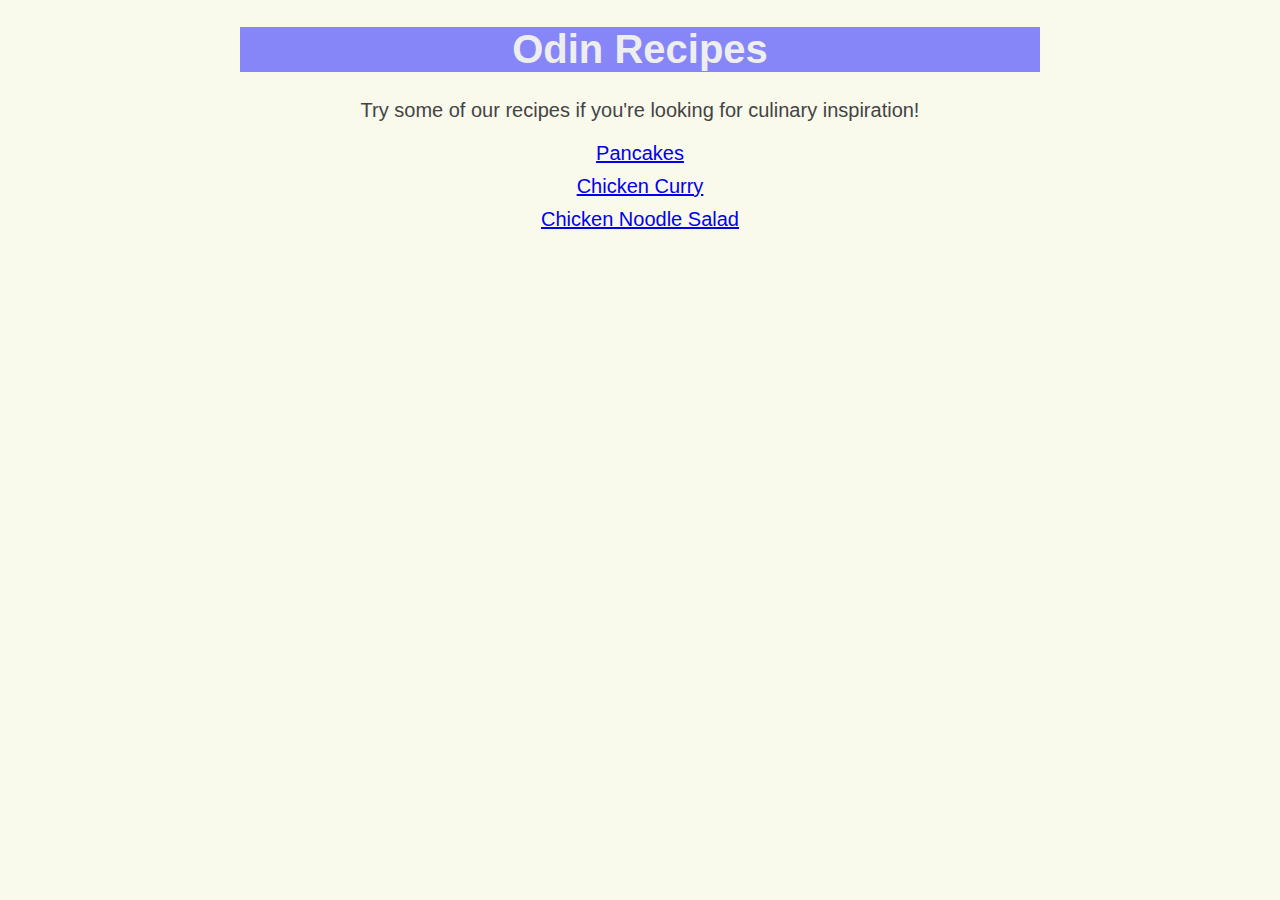
<file: index.html>
<!DOCTYPE html>
<html lang="en">
    <head>
        <meta charset="utf-8">
        <link rel="stylesheet" href="css/style.css">
        <title>Odin Recipes</title>
    </head>

    <body>
        <h1>Odin Recipes</h1>
        <p>Try some of our recipes if you're looking for culinary inspiration!</p>
        <ul class="recipe-list">
            <li><a href="recipes/pancakes.html">Pancakes</a></li>
            <li><a href="recipes/chicken-curry.html">Chicken Curry</a></li>
            <li><a href="recipes/chicken-noodle-salad.html">Chicken Noodle Salad</a></li>
        </ul>
    </body>
</html>
</file>
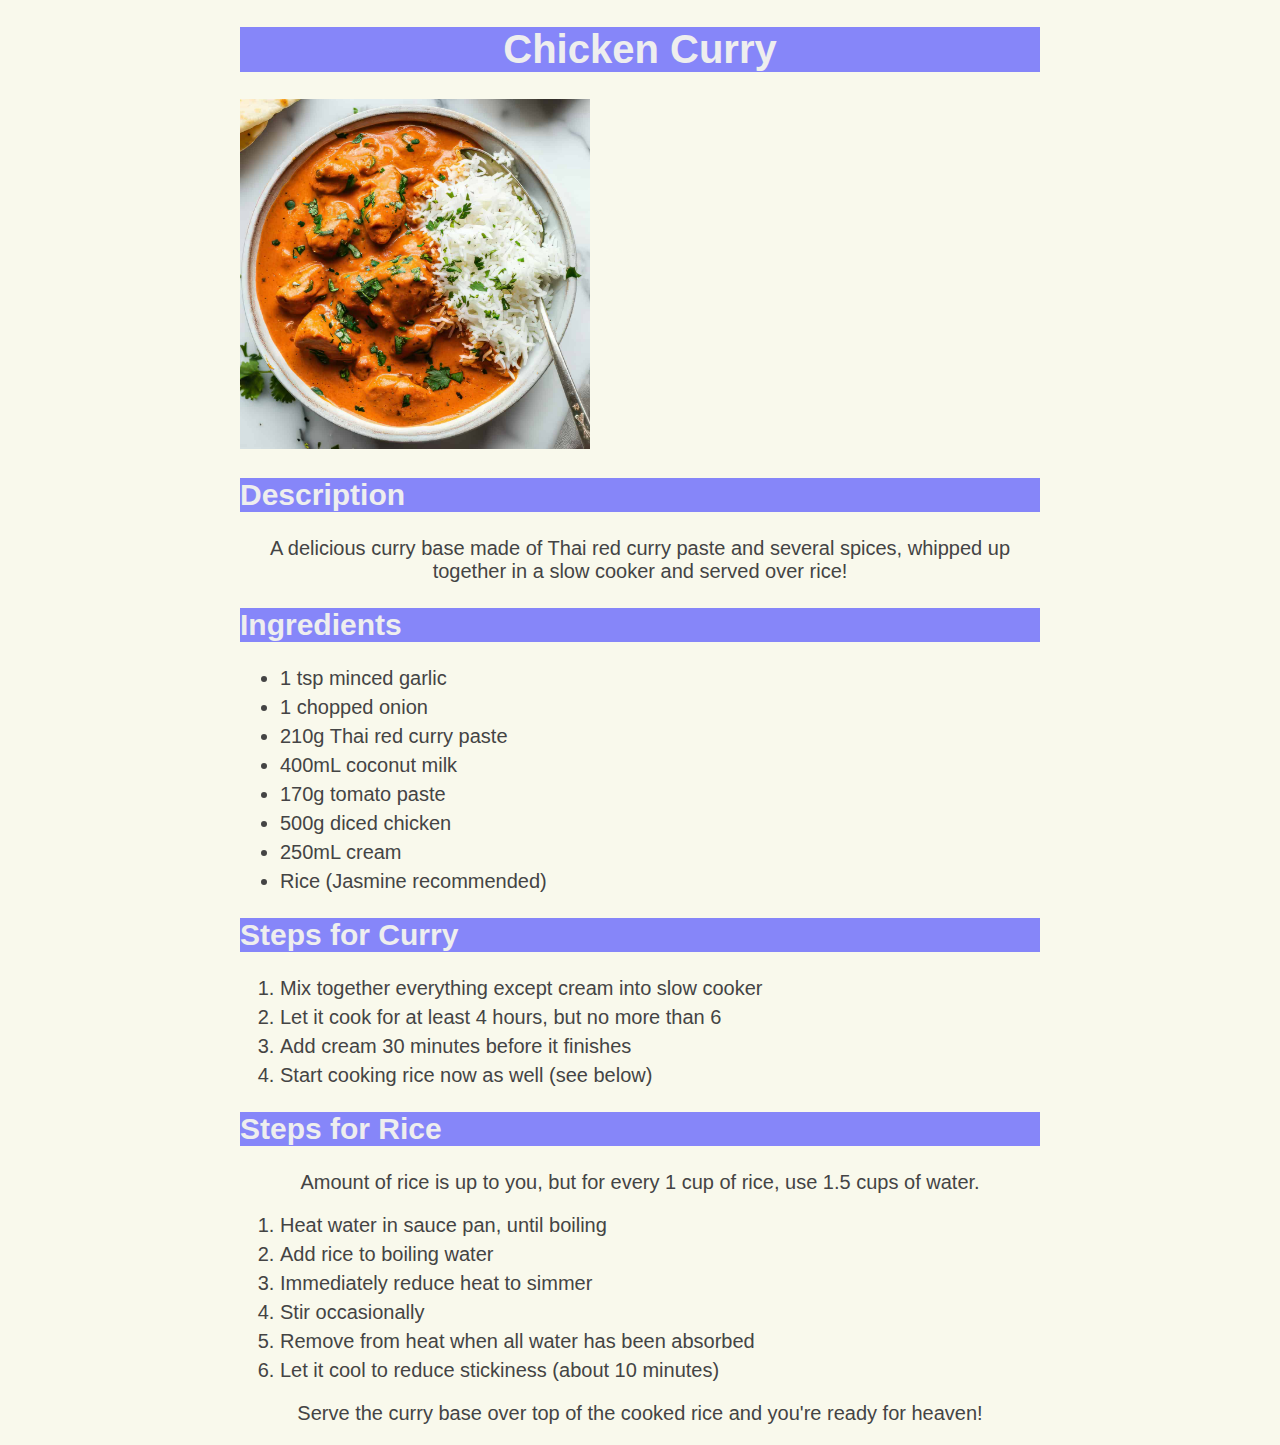
<file: recipes/chicken-curry.html>
<!DOCTYPE html>
<html lang="en">
    <head>
        <meta charset="utf-8">
        <link rel="stylesheet" href="../css/style.css">
        <title>Odin Recipes - Chicken Curry</title>
    </head>

    <body>
        <h1>Chicken Curry</h1>
        <img src="../img/chicken-curry.jpg" alt="Smooth, spicy curry on rice with chicken"
            width="350">
        <h2>Description</h2>
        <p>
            A delicious curry base made of Thai red curry paste and several spices,
            whipped up together in a slow cooker and served over rice!
        </p>
        <h2>Ingredients</h2>
        <ul class="ingredients-list">
            <li>1 tsp minced garlic</li>
            <li>1 chopped onion</li>
            <li>210g Thai red curry paste</li>
            <li>400mL coconut milk</li>
            <li>170g tomato paste</li>
            <li>500g diced chicken</li>
            <li>250mL cream</li>
            <li>Rice (Jasmine recommended)</li>
        </ul>
        <h2>Steps for Curry</h2>
        <ol class="steps-list">
            <li>Mix together everything except cream into slow cooker</li>
            <li>Let it cook for at least 4 hours, but no more than 6</li>
            <li>Add cream 30 minutes before it finishes</li>
            <li>Start cooking rice now as well (see below)</li>
        </ol>
        <h2>Steps for Rice</h2>
        <p>Amount of rice is up to you, but for every 1 cup of rice, use 1.5 cups of water.</p>
        <ol class="steps-list">
            <li>Heat water in sauce pan, until boiling</li>
            <li>Add rice to boiling water</li>
            <li>Immediately reduce heat to simmer</li>
            <li>Stir occasionally</li>
            <li>Remove from heat when all water has been absorbed</li>
            <li>Let it cool to reduce stickiness (about 10 minutes)</li>
        </ol>
        <p>Serve the curry base over top of the cooked rice and you're ready for heaven!</p>
    </body>
</html>
</file>
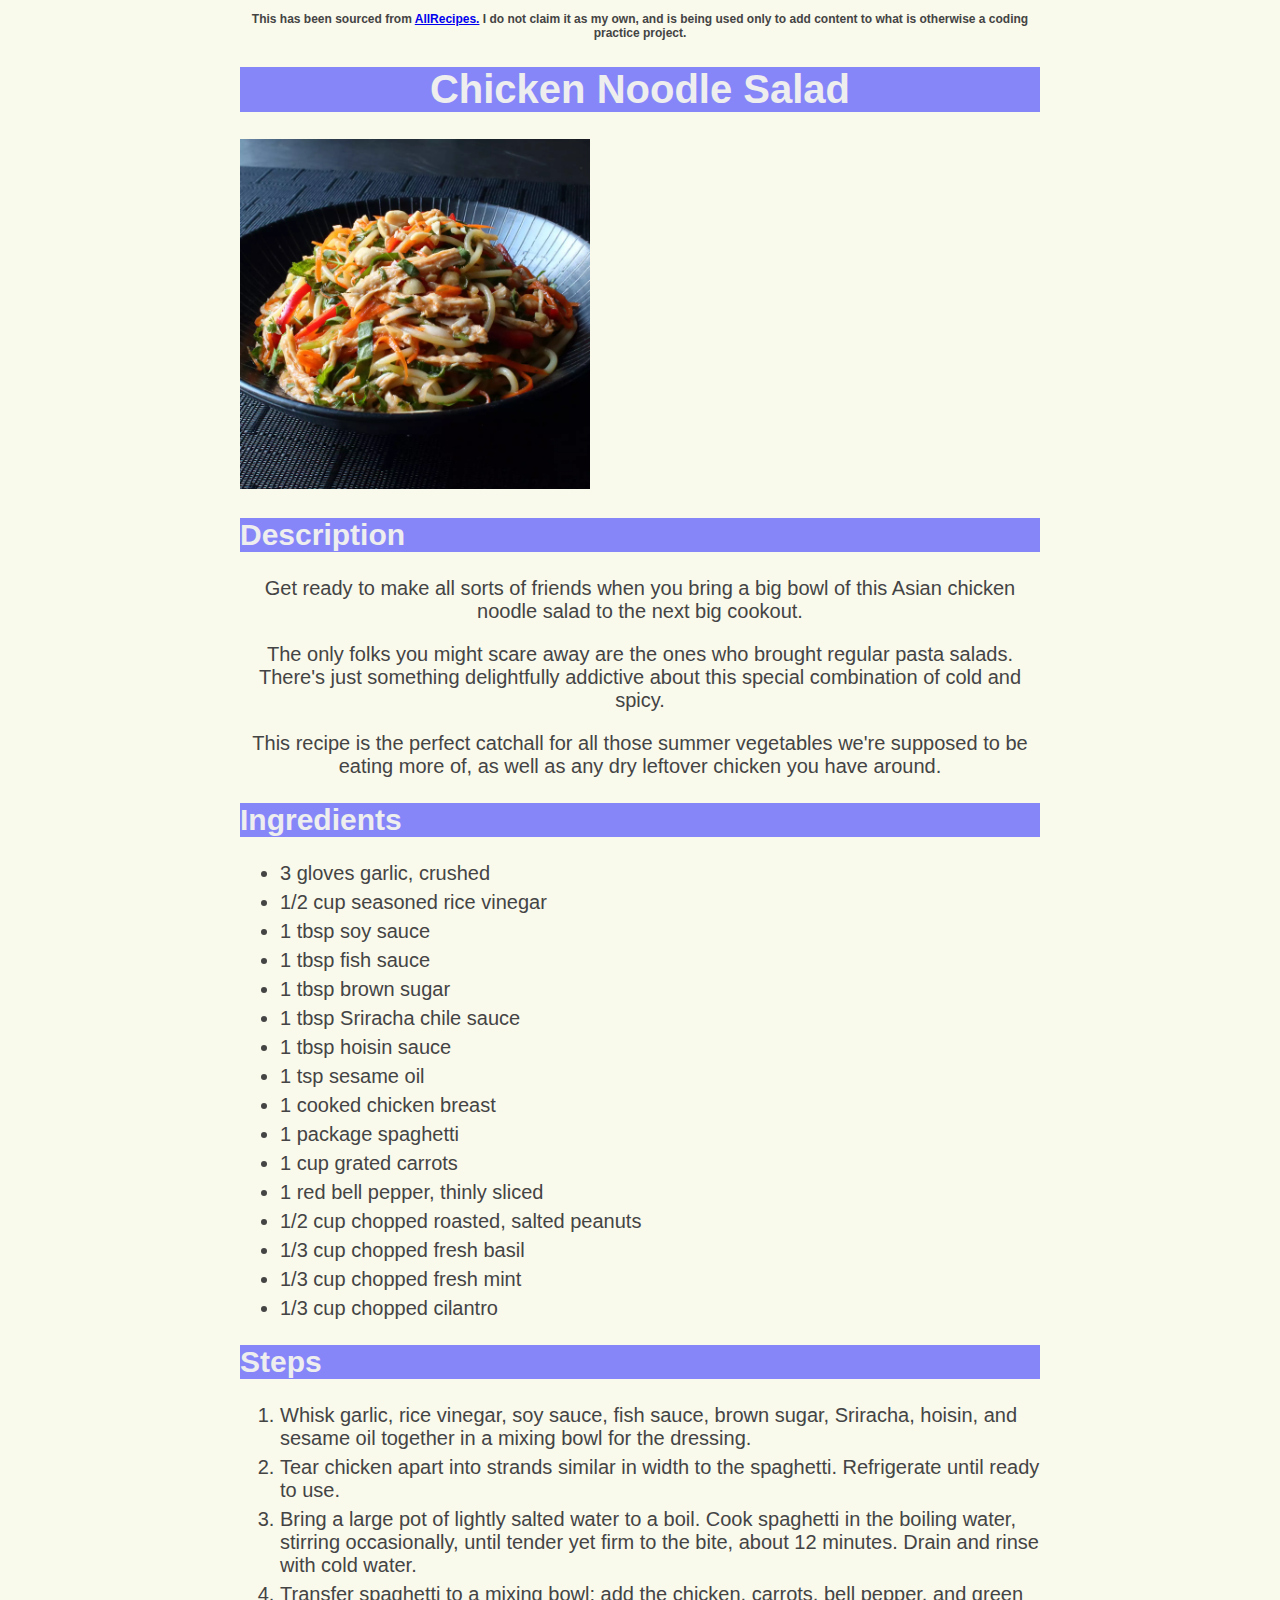
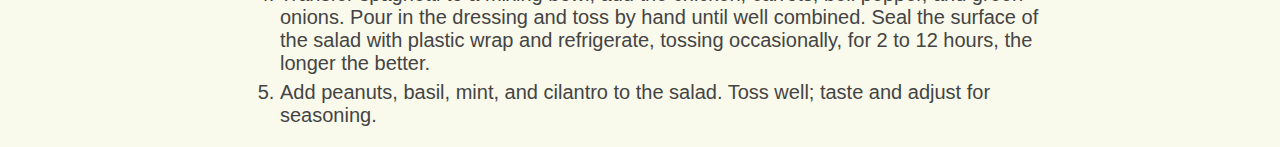
<file: recipes/chicken-noodle-salad.html>
<!DOCTYPE html>
<html lang="en">
    <head>
        <meta charset="UTF-8">
        <link rel="stylesheet" href="../css/style.css">
        <title>Odin Recipes - Chicken Noodle Salad</title>
    </head>

    <body>
        <p class="disclaimer">
            This has been sourced from 
            <a href="https://www.allrecipes.com/recipe/274367/chicken-noodle-salad/">AllRecipes.</a>
            I do not claim it as my own, and is being used only to add content to what is otherwise
            a coding practice project.
        </p>
        <h1>Chicken Noodle Salad</h1>
        <img src="../img/chicken-noodle-salad.webp" alt="Home-made chicken noodles, served cold"
            width="350">
        <h2>Description</h2>
        <p>
            Get ready to make all sorts of friends when you bring a big bowl of this 
            Asian chicken noodle salad to the next big cookout.
        </p>
        <p>
            The only folks you might scare away are the ones who brought 
            regular pasta salads. There's just something delightfully 
            addictive about this special combination of cold and spicy.
        </p>
        <p> 
            This recipe is the perfect catchall for all those summer 
            vegetables we're supposed to be eating more of, as well as 
            any dry leftover chicken you have around.
        </p>
        <h2>Ingredients</h2>
        <ul class="ingredients-list">
            <li>3 gloves garlic, crushed</li>
            <li>1/2 cup seasoned rice vinegar</li>
            <li>1 tbsp soy sauce</li>
            <li>1 tbsp fish sauce</li>
            <li>1 tbsp brown sugar</li>
            <li>1 tbsp Sriracha chile sauce</li>
            <li>1 tbsp hoisin sauce</li>
            <li>1 tsp sesame oil</li>
            <li>1 cooked chicken breast</li>
            <li>1 package spaghetti</li>
            <li>1 cup grated carrots</li>
            <li>1 red bell pepper, thinly sliced</li>
            <li>1/2 cup chopped roasted, salted peanuts</li>
            <li>1/3 cup chopped fresh basil</li>
            <li>1/3 cup chopped fresh mint</li>
            <li>1/3 cup chopped cilantro</li>
        </ul>
        <h2>Steps</h2>
        <ol class="steps-list">
            <li>
                Whisk garlic, rice vinegar, soy sauce, fish sauce, brown sugar, 
                Sriracha, hoisin, and sesame oil together in a mixing bowl for the dressing.
            </li>
            <li>
                Tear chicken apart into strands similar in width to the spaghetti. 
                Refrigerate until ready to use.
            </li>
            <li>
                Bring a large pot of lightly salted water to a boil. 
                Cook spaghetti in the boiling water, stirring occasionally, 
                until tender yet firm to the bite, about 12 minutes. 
                Drain and rinse with cold water.
            </li>
            <li>
                Transfer spaghetti to a mixing bowl; add the chicken, carrots, 
                bell pepper, and green onions. Pour in the dressing and toss by hand until well combined. 
                Seal the surface of the salad with plastic wrap and refrigerate, tossing occasionally, 
                for 2 to 12 hours, the longer the better. 
            </li>
            <li>
                Add peanuts, basil, mint, and cilantro to the salad. Toss well; taste and adjust for seasoning. 
            </li>
        </ol>
    </body>
</html>
</file>
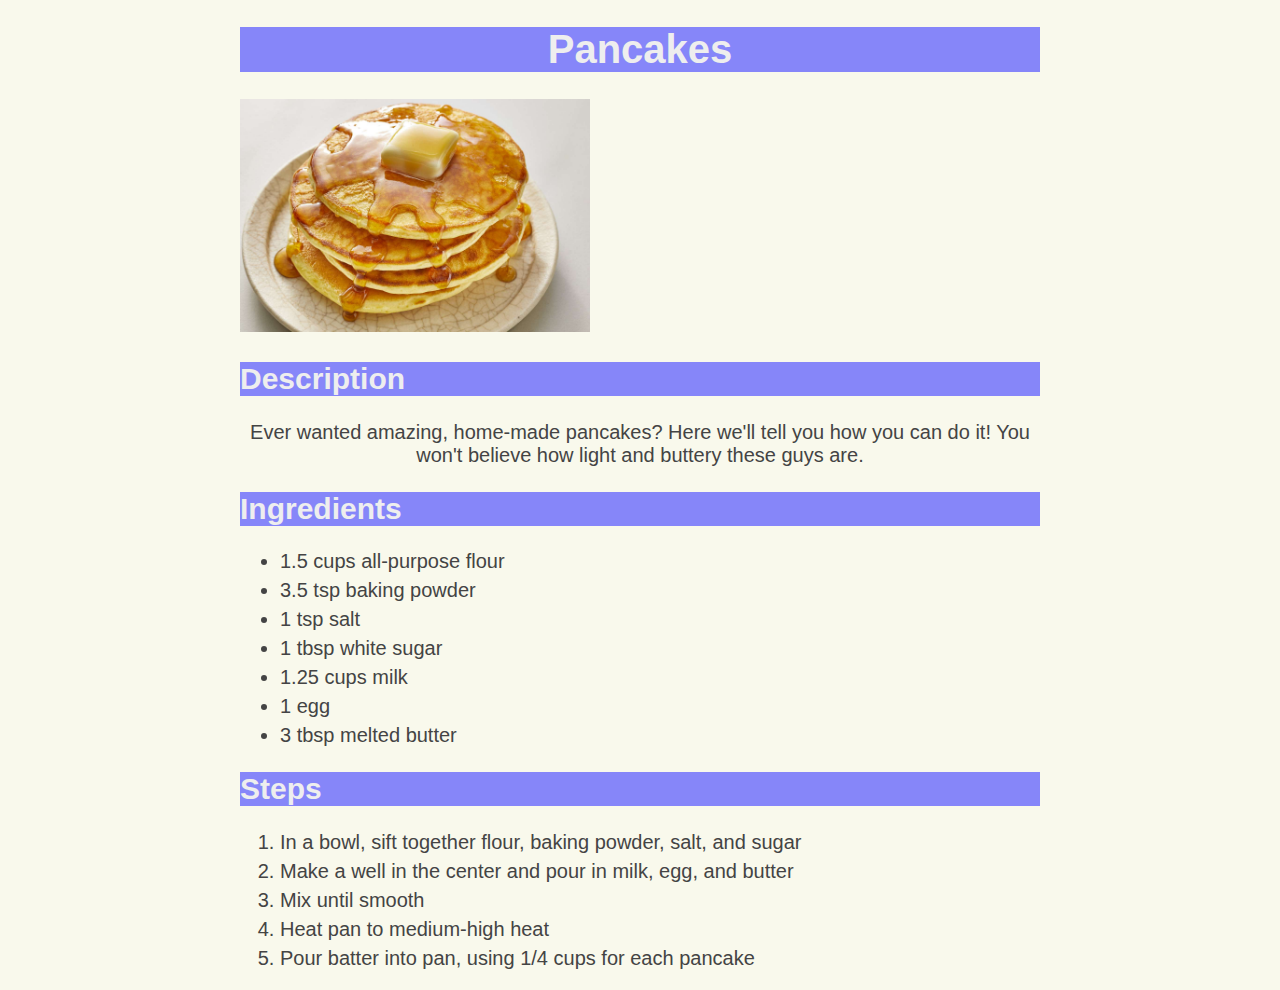
<file: recipes/pancakes.html>
<!DOCTYPE html>
<html lang="en">
    <head>
        <meta charset="utf-8">
        <link rel="stylesheet" href="../css/style.css">
        <title>Odin Recipes - Pancakes</title>
    </head>

    <body>
        <h1>Pancakes</h1>
        <img src="../img/pancakes.jpg" alt="Soft, fluffy pancakes" width="350">
        <h2>Description</h2>
        <p>
            Ever wanted amazing, home-made pancakes? Here we'll tell you how you
            can do it! You won't believe how light and buttery these guys are.
        </p>
        <h2>Ingredients</h2>
        <ul class="ingredients-list">
            <li>1.5 cups all-purpose flour</li>
            <li>3.5 tsp baking powder</li>
            <li>1 tsp salt</li>
            <li>1 tbsp white sugar</li>
            <li>1.25 cups milk</li>
            <li>1 egg</li>
            <li>3 tbsp melted butter</li>
        </ul>
        <h2>Steps</h2>
        <ol class="steps-list">
            <li>In a bowl, sift together flour, baking powder, salt, and sugar</li>
            <li>Make a well in the center and pour in milk, egg, and butter</li>
            <li>Mix until smooth</li>
            <li>Heat pan to medium-high heat</li>
            <li>Pour batter into pan, using 1/4 cups for each pancake</li>
        </ol>
    </body>
</html>
</file>
<file: css/style.css>
body {
    font-family: Helvetica, Arial, sans-serif;
    font-size: 20px;
    color: #444;
    background-color: hsl(60, 50%, 95%);
    max-width: 800px;
    margin: 0 auto;
}

h1,
p {
    text-align: center;
}

h1,
h2 {
    background-color: hsl(240, 90%, 75%);
    color: #eee;
}

.recipe-list {
    padding: 0;
}

.recipe-list li {
    list-style-type: none;
    text-align: center;
    margin-bottom: 10px;
}

img {
    width: 350px;
    height: auto;
}

.disclaimer {
    font-size: 12px;
    font-weight: 800;
}

.ingredients-list li,
.steps-list li {
    margin-bottom: 6px;
}
</file>
